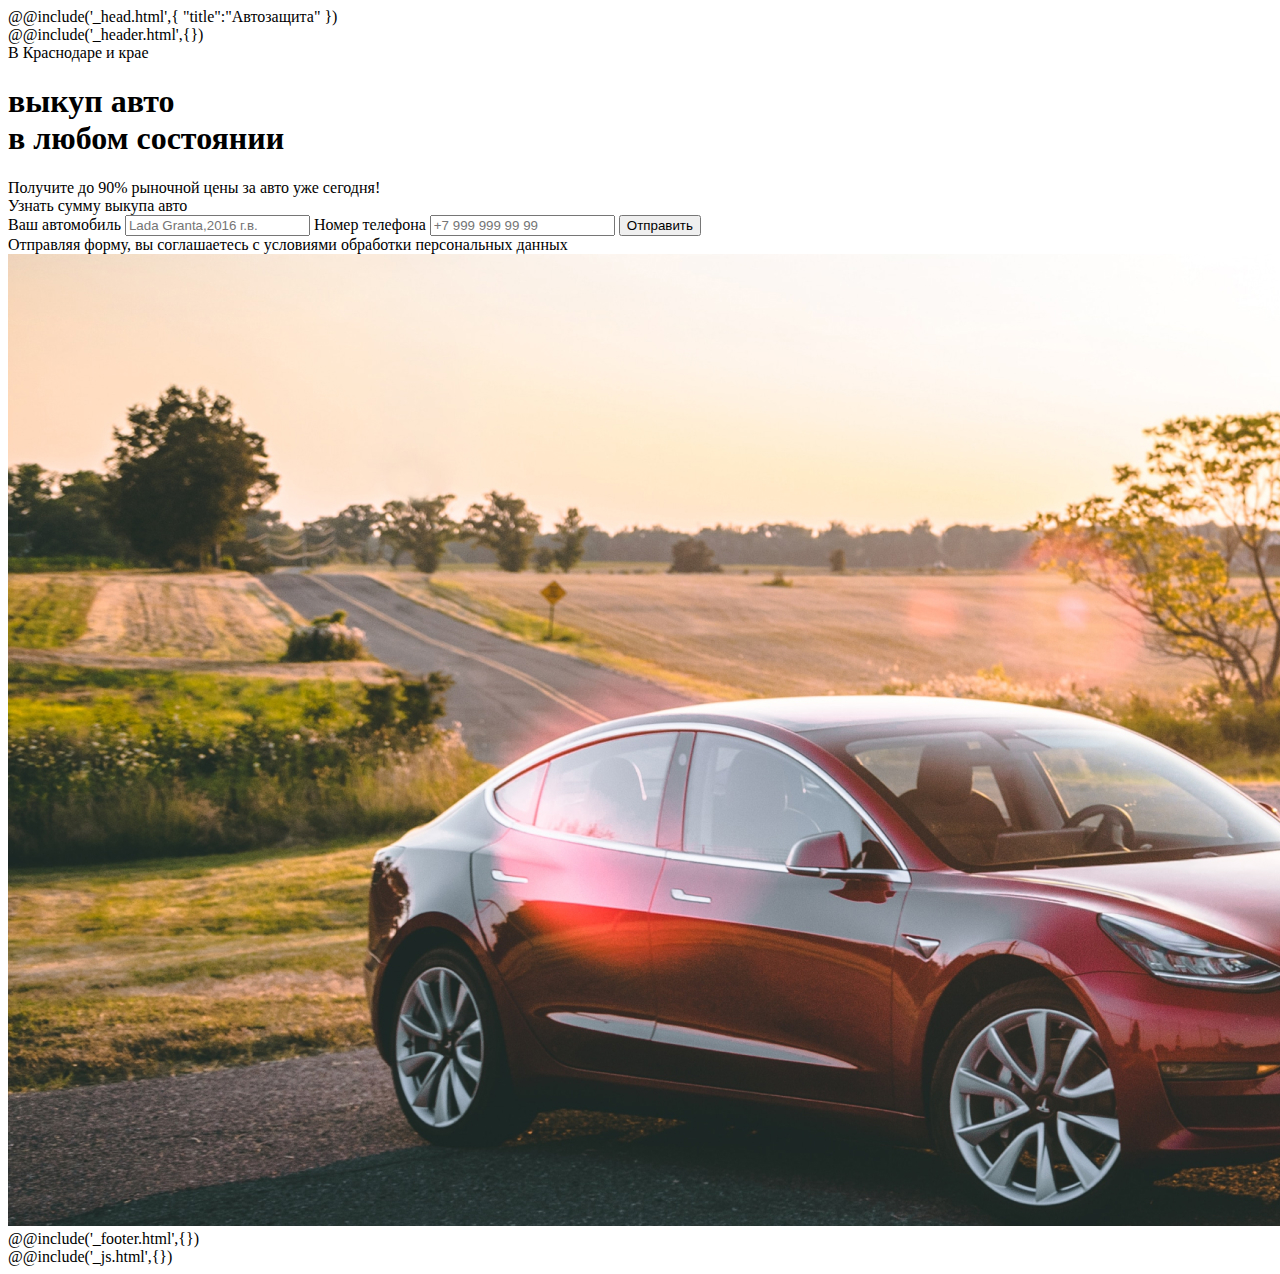
<file: #src/index.html>
<!DOCTYPE html>
<html lang="ru">
@@include('_head.html',{
"title":"Автозащита"
})

<body>
	<div class="wrapper">
		@@include('_header.html',{})
		<main class="page">
			<div class="page__maincontent maincontent-page">
				<div class="maincontent-page__content">
					<div class="maincontent-page__container _container">
						<div class="maincontent-page__body">
							<div class="maincontent-page__info">
								<div class="maincontent-page__suptitle">В Краснодаре и крае </div>
								<h1 class="maincontent-page__title">выкуп авто <br> в любом состоянии</h1>
								<div class="maincontent-page__subtitle">Получите до 90% рыночной цены за авто уже сегодня!</div>
							</div>
							<form action="" class="maincontent-page__form form-info">
								<div class="form-info__title">Узнать сумму выкупа авто</div>
								<label class="form-info__label" for="vehicle">Ваш автомобиль</label>
								<input autocomplete="off" type="text" name="vehicle" class="form-info__input input" placeholder="Lada Granta,2016 г.в." />
								<label class="form-info__label" for="phone">Номер телефона</label>
								<input autocomplete="off" type="number" name="phone" class="form-info__input input" placeholder="+7 999 999 99 99" />
								<button class="form-info__btn" type="submit">Отправить</button>
								<div class="form-info__conditions">Отправляя форму, вы соглашаетесь с условиями обработки персональных данных </div>
							</form>
						</div>
					</div>
				</div>
				<div class="maincontent-page__img ibg"><img src="img/bg-header.jpg" alt="" /></div>
			</div>
		</main>
		@@include('_footer.html',{})
	</div>
	@@include('_js.html',{})
</body>

</html>
</file>
